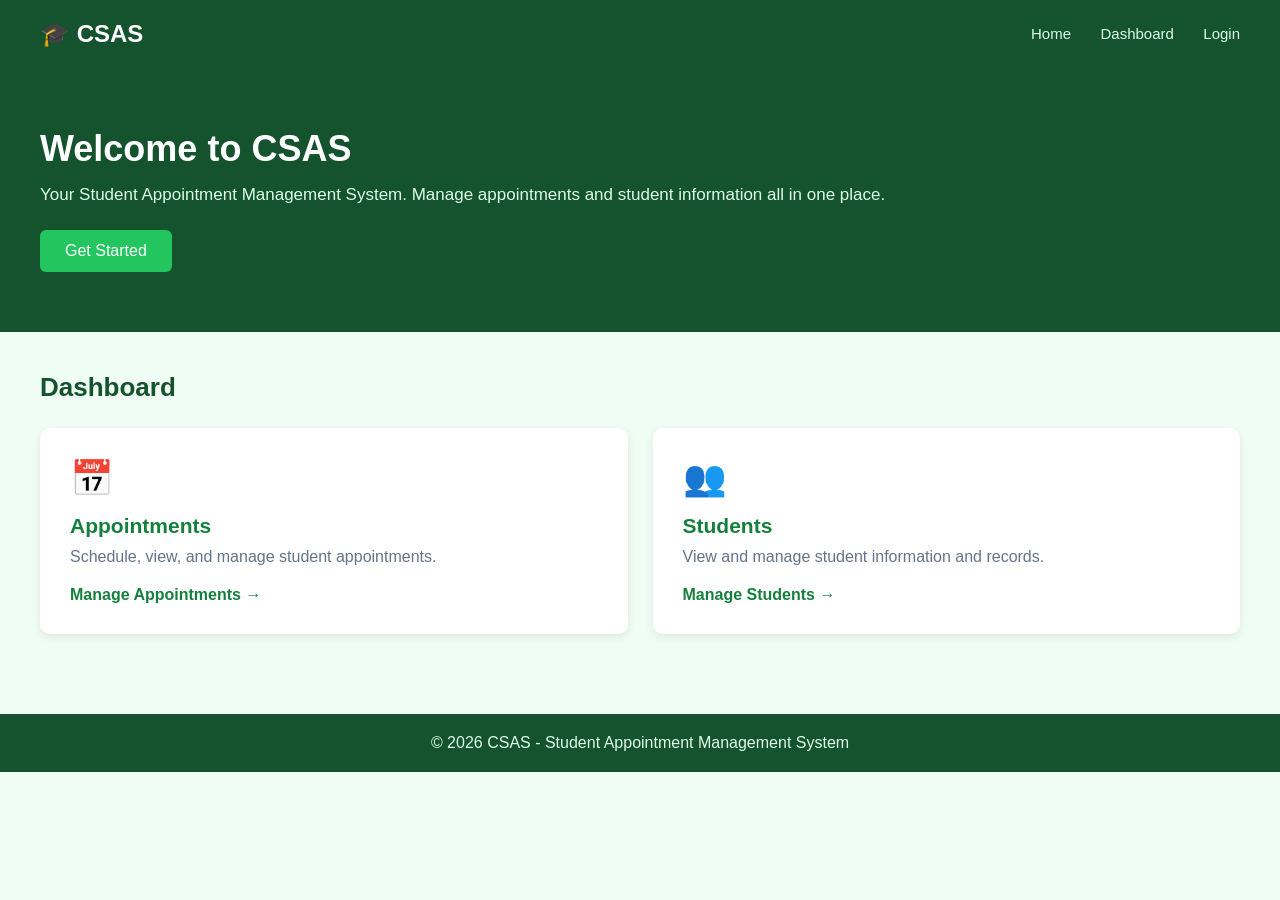
<file: index.html>
<!DOCTYPE html>
<html lang="en">
<head>
    <meta charset="UTF-8">
    <meta name="viewport" content="width=device-width, initial-scale=1.0">
    <title>CSAS Dashboard</title>

    <style>
        *{
            margin:0;
            padding:0;
            box-sizing:border-box;
            font-family:Arial,sans-serif;
        }

        body{
            background-color:#F0FDF4;
            color:#14532D;
        }

        .navbar{
            background-color:#14532D;
            color:white;
            padding:20px 40px;
            display:flex;
            justify-content:space-between;
            align-items:center;
        }

        .logo{
            font-size:24px;
            font-weight:bold;
        }

        .navbar a{
            color:#DCFCE7;
            text-decoration:none;
            margin-left:25px;
            font-size:15px;
        }

        .navbar a:hover{
            color:#22C55E;
        }

        .user-container{
            position:relative;
            display:inline-block;
        }

        .dropdown{
            display:none;
            position:absolute;
            right:0;
            top:30px;
            background:white;
            min-width:140px;
            box-shadow:0 0 10px rgba(0,0,0,0.2);
            border-radius:6px;
            z-index:1000;
        }

        .dropdown a{
            display:block;
            padding:10px;
            color:#14532D;
            text-decoration:none;
            margin:0;
        }

        .dropdown a:hover{
            background:#DCFCE7;
        }

        .welcome{
            background-color:#14532D;
            color:white;
            padding:60px 40px;
        }

        .welcome h1{
            font-size:36px;
            margin-bottom:15px;
        }

        .welcome p{
            color:#DCFCE7;
            font-size:17px;
            margin-bottom:25px;
        }

        .welcome button{
            background-color:#22C55E;
            color:white;
            border:none;
            padding:12px 25px;
            border-radius:6px;
            font-size:16px;
            cursor:pointer;
        }

        .welcome button:hover{
            background-color:#16A34A;
        }

        .dashboard{
            padding:40px;
        }

        .dashboard h2{
            margin-bottom:25px;
            font-size:26px;
        }

        .card-container{
            display:grid;
            grid-template-columns:repeat(2,1fr);
            gap:25px;
        }

        .card{
            background-color:white;
            padding:30px;
            border-radius:10px;
            box-shadow:0 3px 10px rgba(0,0,0,0.08);
            transition:0.3s;
        }

        .card:hover{
            transform:translateY(-5px);
        }

        .card .icon{
            font-size:35px;
            margin-bottom:15px;
        }

        .card h3{
            font-size:21px;
            margin-bottom:10px;
            color:#15803D;
        }

        .card p{
            color:#64748B;
            margin-bottom:20px;
        }

        .card a{
            color:#15803D;
            text-decoration:none;
            font-weight:bold;
        }

        .card a:hover{
            text-decoration:underline;
        }

        footer{
            background-color:#14532D;
            color:#DCFCE7;
            text-align:center;
            padding:20px;
            margin-top:40px;
        }

        @media (max-width:600px){

            .navbar{
                flex-direction:column;
                gap:15px;
                padding:20px;
            }

            .navbar a{
                margin:0 8px;
                font-size:13px;
            }

            .welcome{
                padding:40px 20px;
            }

            .welcome h1{
                font-size:28px;
            }

            .dashboard{
                padding:25px 20px;
            }

            .card-container{
                grid-template-columns:1fr;
            }

        }
    </style>
</head>

<body>

<nav class="navbar">

    <div class="logo">🎓 CSAS</div>

    <div>

        <a href="index.html">Home</a>
        <a href="dashboard.html">Dashboard</a>

        <span class="user-container">

            <a id="loginLink" href="login.html">
                Login
            </a>

            <div
                id="dropdownMenu"
                class="dropdown">

                <a
                    href="#"
                    onclick="logout(); return false;">
                    Sign Out
                </a>

            </div>

        </span>

    </div>

</nav>

<section class="welcome">

    <h1>Welcome to CSAS</h1>

    <p>
        Your Student Appointment Management System.
        Manage appointments and student information
        all in one place.
    </p>

    <button onclick="window.location.href='appointments.html'">
        Get Started
    </button>

</section>

<section class="dashboard">

    <h2>Dashboard</h2>

    <div class="card-container">

        <div class="card">

            <div class="icon">📅</div>

            <h3>Appointments</h3>

            <p>
                Schedule, view, and manage student appointments.
            </p>

            <a href="appointments.html">
                Manage Appointments →
            </a>

        </div>

        <div class="card">

            <div class="icon">👥</div>

            <h3>Students</h3>

            <p>
                View and manage student information
                and records.
            </p>

            <a href="#"
               onclick="manageStudents(); return false;">
                Manage Students →
            </a>

        </div>

    </div>

</section>

<footer>
    <p>© 2026 CSAS - Student Appointment Management System</p>
</footer>

<script>

function manageStudents(){

    const currentUser =
        localStorage.getItem("csasUser");

    if(currentUser){

        window.location.href =
            "students.html";

    }else{

        window.location.href =
            "login.html";
    }
}

function toggleDropdown(){

    const menu =
        document.getElementById(
            "dropdownMenu"
        );

    menu.style.display =
        menu.style.display === "block"
        ? "none"
        : "block";
}

function logout(){

    localStorage.removeItem(
        "csasUser"
    );

    document.getElementById(
        "dropdownMenu"
    ).style.display = "none";

    window.location.href =
        "index.html";
}

window.onload = function(){

    const user =
        localStorage.getItem(
            "csasUser"
        );

    const loginLink =
        document.getElementById(
            "loginLink"
        );

    if(user){

        loginLink.innerHTML =
            "👤 " + user + " ▼";

        loginLink.href = "#";

        loginLink.onclick = function(e){

            e.preventDefault();

            toggleDropdown();
        };

    }

}

document.addEventListener(
    "click",
    function(event){

        const menu =
            document.getElementById(
                "dropdownMenu"
            );

        const loginLink =
            document.getElementById(
                "loginLink"
            );

        if(
            menu &&
            loginLink &&
            !menu.contains(event.target) &&
            event.target !== loginLink
        ){

            menu.style.display =
                "none";
        }
    }
);

</script>

</body>
</html>
</file>
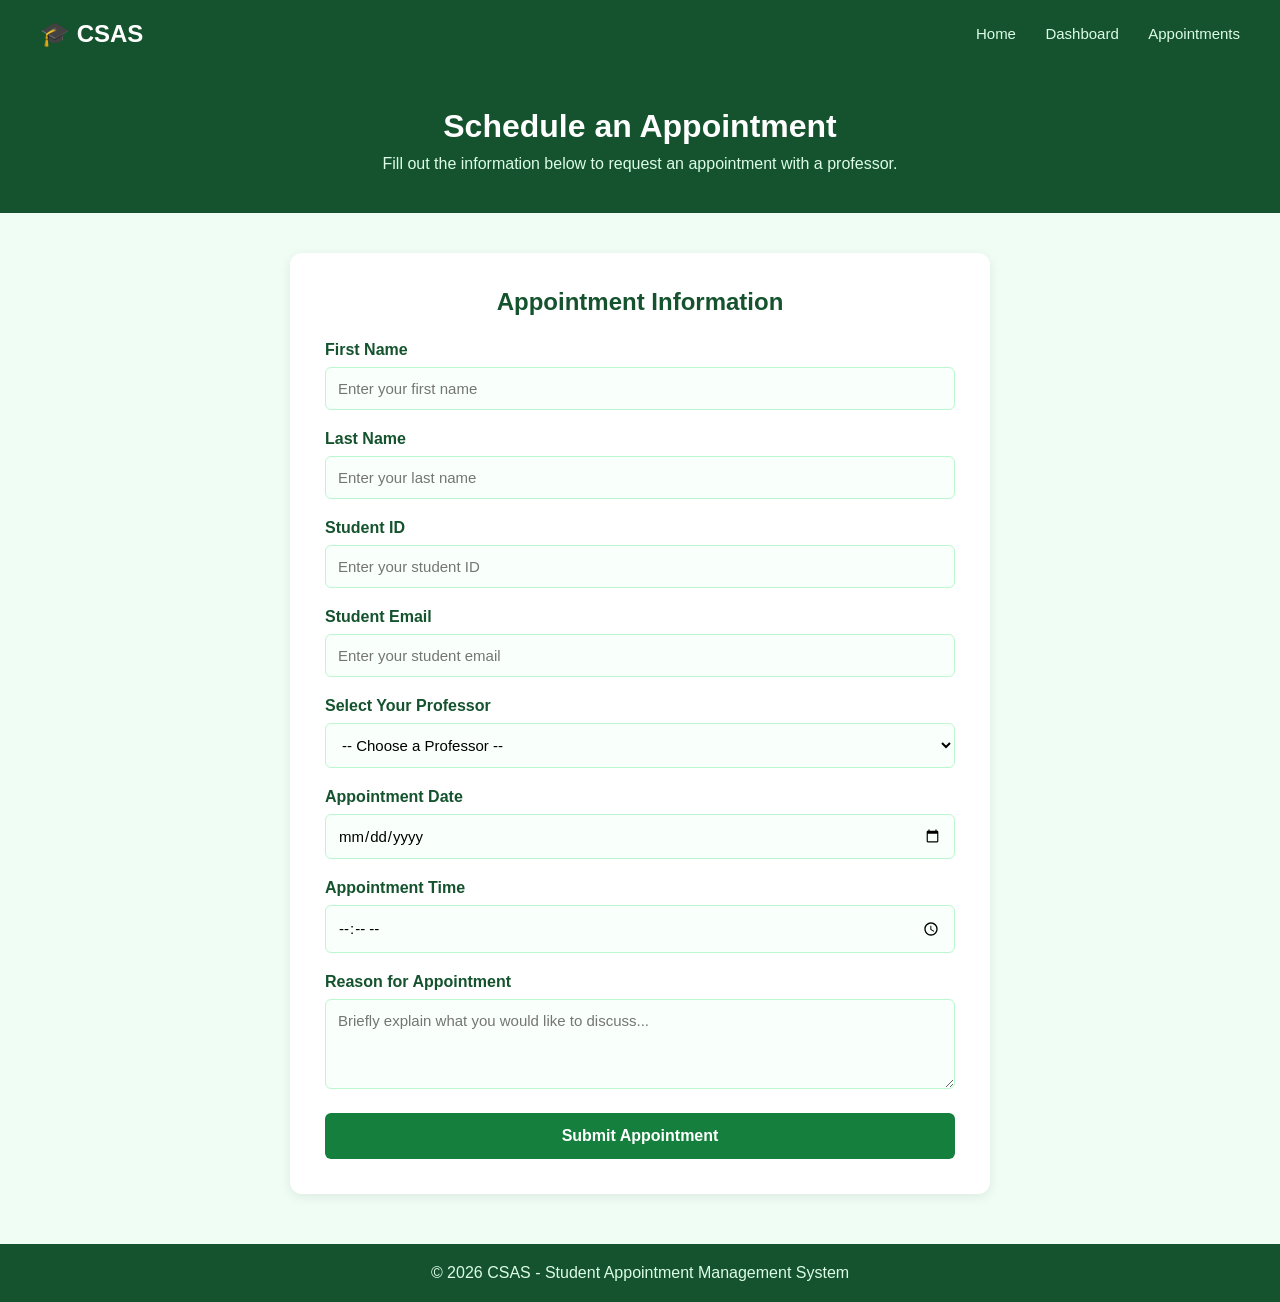
<file: appointments.html>
<!DOCTYPE html>
<html lang="en">
<head>
    <meta charset="UTF-8">
    <meta name="viewport" content="width=device-width, initial-scale=1.0">
    <title>CSAS - Appointments</title>

    <style>
        * {
            margin: 0;
            padding: 0;
            box-sizing: border-box;
            font-family: Arial, sans-serif;
        }

        body {
            background-color: #F0FDF4;
            color: #14532D;
        }

        /* Navigation Bar */
        .navbar {
            background-color: #14532D;
            color: white;
            padding: 20px 40px;
            display: flex;
            justify-content: space-between;
            align-items: center;
        }

        .logo {
            font-size: 24px;
            font-weight: bold;
        }

        .navbar a {
            color: #DCFCE7;
            text-decoration: none;
            margin-left: 25px;
            font-size: 15px;
        }

        .navbar a:hover {
            color: #22C55E;
        }

        /* Page Header */
        .header {
            background-color: #14532D;
            color: white;
            padding: 40px;
            text-align: center;
        }

        .header h1 {
            font-size: 32px;
            margin-bottom: 10px;
        }

        .header p {
            color: #DCFCE7;
        }

        /* Appointment Form */
        .form-container {
            max-width: 700px;
            margin: 40px auto;
            padding: 35px;
            background-color: white;
            border-radius: 12px;
            box-shadow: 0 3px 12px rgba(0, 0, 0, 0.08);
        }

        .form-container h2 {
            color: #14532D;
            margin-bottom: 25px;
            text-align: center;
        }

        .form-group {
            margin-bottom: 20px;
        }

        .form-group label {
            display: block;
            margin-bottom: 8px;
            font-weight: bold;
            color: #14532D;
        }

        .form-group input,
        .form-group select,
        .form-group textarea {
            width: 100%;
            padding: 12px;
            border: 1px solid #BBF7D0;
            border-radius: 6px;
            font-size: 15px;
            outline: none;
            background-color: #F9FFFA;
        }

        .form-group input:focus,
        .form-group select:focus,
        .form-group textarea:focus {
            border-color: #15803D;
            box-shadow: 0 0 4px rgba(21, 128, 61, 0.3);
        }

        .form-group textarea {
            resize: vertical;
            min-height: 90px;
        }

        /* Submit Button */
        .submit-btn {
            width: 100%;
            padding: 14px;
            background-color: #15803D;
            color: white;
            border: none;
            border-radius: 6px;
            font-size: 16px;
            font-weight: bold;
            cursor: pointer;
            transition: 0.3s;
        }

        .submit-btn:hover {
            background-color: #14532D;
        }

        /* Confirmation Message */
        .confirmation {
            display: none;
            background-color: #DCFCE7;
            color: #14532D;
            border: 1px solid #22C55E;
            padding: 20px;
            margin-top: 20px;
            border-radius: 8px;
            line-height: 1.6;
        }

        .confirmation h3 {
            margin-bottom: 10px;
        }

        /* Footer */
        footer {
            background-color: #14532D;
            color: #DCFCE7;
            text-align: center;
            padding: 20px;
            margin-top: 50px;
        }

        /* Mobile Layout */
        @media (max-width: 600px) {
            .navbar {
                flex-direction: column;
                gap: 15px;
                padding: 20px;
            }

            .navbar a {
                margin: 0 8px;
            }

            .form-container {
                margin: 25px 15px;
                padding: 25px 20px;
            }

            .header {
                padding: 30px 15px;
            }
        }
    </style>
</head>

<body>

    <!-- Navigation Bar -->
    <nav class="navbar">
        <div class="logo">🎓 CSAS</div>

        <div>
            <a href="index.html">Home</a>
            <a href="dashboard.html">Dashboard</a>
            <a href="appointments.html">Appointments</a>
        </div>
    </nav>

    <!-- Page Header -->
    <section class="header">
        <h1>Schedule an Appointment</h1>
        <p>Fill out the information below to request an appointment with a professor.</p>
    </section>

    <!-- Appointment Form -->
    <div class="form-container">

        <h2>Appointment Information</h2>

        <form id="appointmentForm">

            <!-- First Name -->
            <div class="form-group">
                <label for="firstName">First Name</label>
                <input
                    type="text"
                    id="firstName"
                    placeholder="Enter your first name"
                    required>
            </div>

            <!-- Last Name -->
            <div class="form-group">
                <label for="lastName">Last Name</label>
                <input
                    type="text"
                    id="lastName"
                    placeholder="Enter your last name"
                    required>
            </div>

            <!-- Student ID -->
            <div class="form-group">
                <label for="studentID">Student ID</label>
                <input
                    type="text"
                    id="studentID"
                    placeholder="Enter your student ID"
                    required>
            </div>

            <!-- Student Email -->
            <div class="form-group">
                <label for="email">Student Email</label>
                <input
                    type="email"
                    id="email"
                    placeholder="Enter your student email"
                    required>
            </div>

            <!-- Professor Dropdown -->
            <div class="form-group">
                <label for="professor">Select Your Professor</label>

                <select id="professor" required>
                    <option value="">-- Choose a Professor --</option>

                    <!-- EDIT THIS SECTION TO ADD OR REMOVE PROFESSORS -->
                    <option value="Professor Smith">Professor Smith</option>
                    <option value="Professor Johnson">Professor Johnson</option>
                    <option value="Professor Williams">Professor Williams</option>
                    <option value="Professor Brown">Professor Brown</option>
                    <option value="Professor Davis">Professor Davis</option>
                    <!-- ADD MORE PROFESSORS ABOVE THIS COMMENT -->

                </select>
            </div>

            <!-- Appointment Date -->
            <div class="form-group">
                <label for="date">Appointment Date</label>
                <input
                    type="date"
                    id="date"
                    required>
            </div>

            <!-- Appointment Time -->
            <div class="form-group">
                <label for="time">Appointment Time</label>
                <input
                    type="time"
                    id="time"
                    required>
            </div>

            <!-- Appointment Reason -->
            <div class="form-group">
                <label for="reason">Reason for Appointment</label>
                <textarea
                    id="reason"
                    placeholder="Briefly explain what you would like to discuss..."
                    required></textarea>
            </div>

            <!-- Submit Button -->
            <button type="submit" class="submit-btn">
                Submit Appointment
            </button>

        </form>

        <!-- Confirmation Message -->
        <div class="confirmation" id="confirmation">
            <h3>Appointment Request Submitted!</h3>

            <p id="confirmationDetails"></p>
        </div>

    </div>

    <!-- Footer -->
    <footer>
        <p>© 2026 CSAS - Student Appointment Management System</p>
    </footer>

    <!-- JavaScript -->
    <script>

        // Handle Appointment Form Submission
        document.getElementById("appointmentForm").addEventListener("submit", function(event) {

            event.preventDefault();

            // Get Student Information
            const firstName = document.getElementById("firstName").value;
            const lastName = document.getElementById("lastName").value;
            const studentID = document.getElementById("studentID").value;
            const email = document.getElementById("email").value;

            // Get Appointment Information
            const professor = document.getElementById("professor").value;
            const date = document.getElementById("date").value;
            const time = document.getElementById("time").value;
            const reason = document.getElementById("reason").value;

            // Display Confirmation Message
            document.getElementById("confirmationDetails").innerHTML = `
                <strong>Student:</strong> ${firstName} ${lastName}<br>
                <strong>Student ID:</strong> ${studentID}<br>
                <strong>Email:</strong> ${email}<br>
                <strong>Professor:</strong> ${professor}<br>
                <strong>Date:</strong> ${date}<br>
                <strong>Time:</strong> ${time}<br>
                <strong>Reason:</strong> ${reason}<br><br>
                Your appointment request has been received.
            `;

            // Show Confirmation
            document.getElementById("confirmation").style.display = "block";

            // Clear Form
            document.getElementById("appointmentForm").reset();

            // Scroll to Confirmation
            document.getElementById("confirmation").scrollIntoView({
                behavior: "smooth"
            });

        });

    </script>

</body>
</html>
</file>
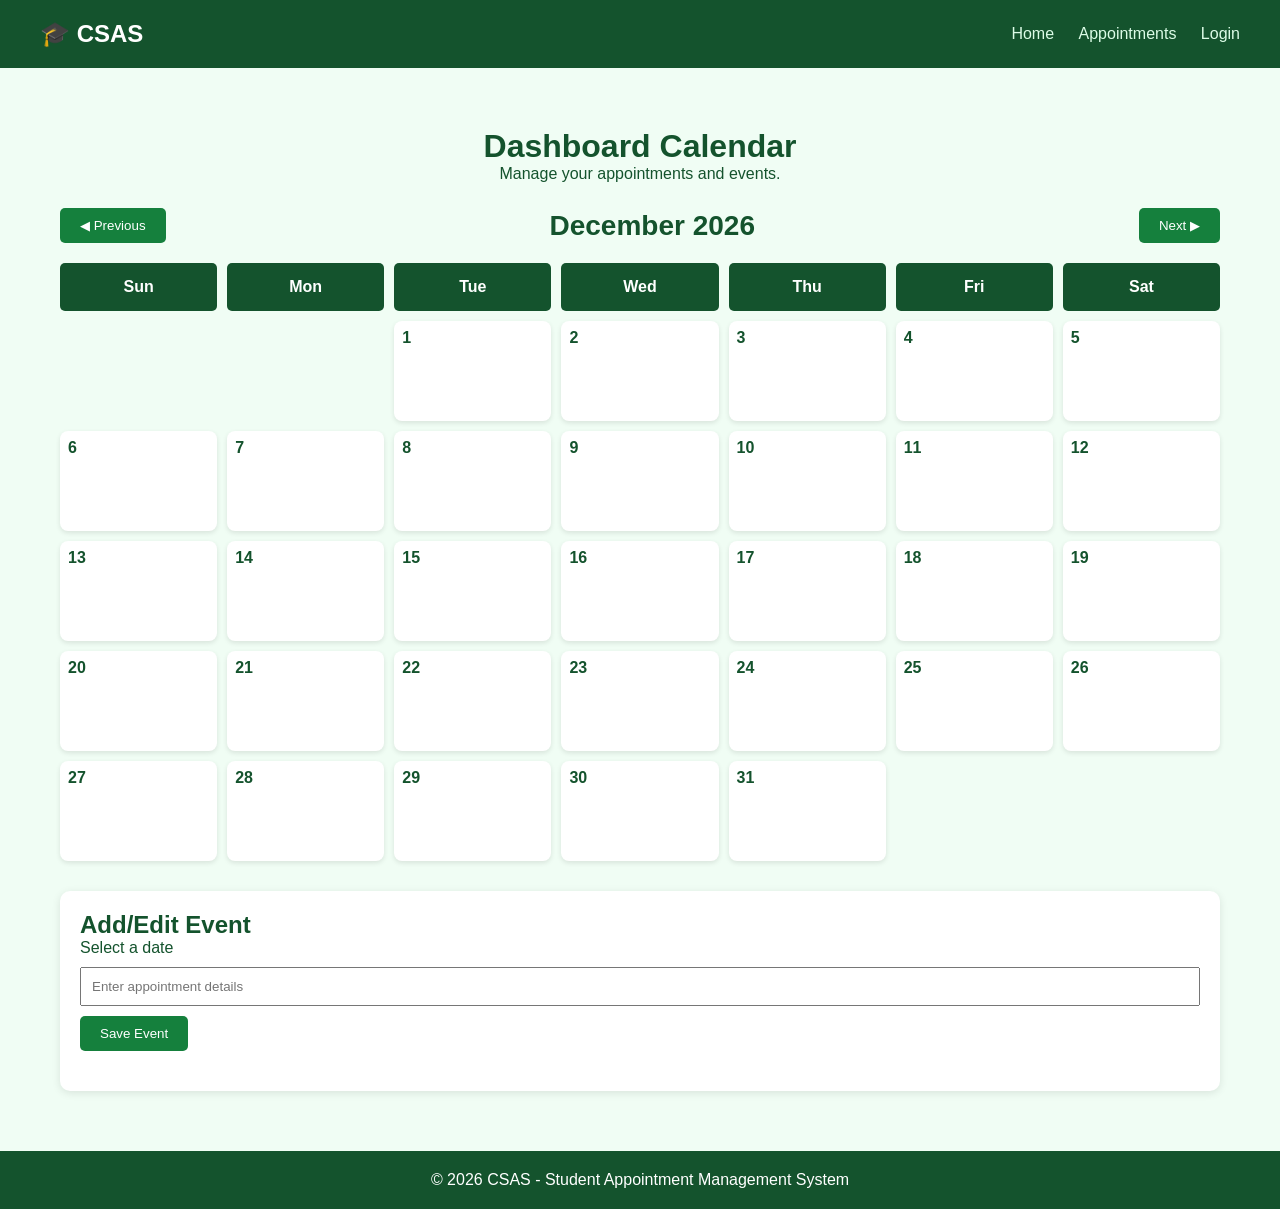
<file: dashboard.html>
<!DOCTYPE html>
<html lang="en">
<head>
    <meta charset="UTF-8">
    <meta name="viewport" content="width=device-width, initial-scale=1.0">
    <title>CSAS Dashboard</title>

    <style>
        *{
            margin:0;
            padding:0;
            box-sizing:border-box;
            font-family:Arial,sans-serif;
        }

        body{
            background:#F0FDF4;
            color:#14532D;
        }

        .navbar{
            background:#14532D;
            color:white;
            padding:20px 40px;
            display:flex;
            justify-content:space-between;
            align-items:center;
        }

        .logo{
            font-size:24px;
            font-weight:bold;
        }

        .navbar a{
            color:#DCFCE7;
            text-decoration:none;
            margin-left:20px;
        }

        .navbar a:hover{
            color:#22C55E;
        }

        .dashboard-container{
            max-width:1200px;
            margin:40px auto;
            padding:20px;
        }

        .title{
            text-align:center;
            margin-bottom:25px;
        }

        .calendar-header{
            display:flex;
            justify-content:space-between;
            align-items:center;
            margin-bottom:20px;
        }

        .calendar-header button{
            padding:10px 20px;
            border:none;
            background:#15803D;
            color:white;
            border-radius:5px;
            cursor:pointer;
        }

        .calendar-header button:hover{
            background:#14532D;
        }

        .month-title{
            font-size:28px;
            font-weight:bold;
        }

        .calendar{
            display:grid;
            grid-template-columns:repeat(7,1fr);
            gap:10px;
        }

        .weekday{
            background:#14532D;
            color:white;
            text-align:center;
            padding:15px;
            font-weight:bold;
            border-radius:5px;
        }

        .day{
            background:white;
            min-height:100px;
            border-radius:8px;
            padding:8px;
            box-shadow:0 2px 5px rgba(0,0,0,.1);
            cursor:pointer;
        }

        .day:hover{
            border:2px solid #22C55E;
        }

        .day-number{
            font-weight:bold;
        }

        .event{
            background:#DCFCE7;
            color:#14532D;
            padding:4px;
            border-radius:4px;
            margin-top:5px;
            font-size:12px;
        }

        .event-panel{
            background:white;
            margin-top:30px;
            padding:20px;
            border-radius:10px;
            box-shadow:0 2px 8px rgba(0,0,0,.1);
        }

        .event-panel input{
            width:100%;
            padding:10px;
            margin:10px 0;
        }

        .event-panel button{
            padding:10px 20px;
            border:none;
            background:#15803D;
            color:white;
            border-radius:5px;
            cursor:pointer;
        }

        .event-list{
            margin-top:20px;
        }

        .saved-event{
            background:#F8FFF8;
            border-left:5px solid #15803D;
            padding:10px;
            margin:10px 0;
        }

        .saved-event button{
            margin-left:10px;
            background:red;
        }

        footer{
            background:#14532D;
            color:white;
            text-align:center;
            padding:20px;
            margin-top:40px;
        }

        @media(max-width:768px){
            .calendar{
                grid-template-columns:repeat(2,1fr);
            }
        }
    </style>
</head>
<body>

<nav class="navbar">
    <div class="logo">🎓 CSAS</div>

    <div>
        <a href="index.html">Home</a>
        <a href="appointments.html">Appointments</a>
        <a href="login.html">Login</a>
    </div>
</nav>

<div class="dashboard-container">

    <div class="title">
        <h1>Dashboard Calendar</h1>
        <p>Manage your appointments and events.</p>
    </div>

    <div class="calendar-header">
        <button onclick="previousMonth()">◀ Previous</button>
        <div class="month-title" id="monthYear"></div>
        <button onclick="nextMonth()">Next ▶</button>
    </div>

    <div class="calendar" id="calendar"></div>

    <div class="event-panel">
        <h2>Add/Edit Event</h2>

        <p id="selectedDate">
            Select a date
        </p>

        <input
            type="text"
            id="eventInput"
            placeholder="Enter appointment details">

        <button onclick="saveEvent()">
            Save Event
        </button>

        <div class="event-list" id="eventList"></div>

    </div>

</div>

<footer>
    <p>© 2026 CSAS - Student Appointment Management System</p>
</footer>

<script>

let currentDate = new Date();
let selectedDate = null;

const events =
JSON.parse(localStorage.getItem("csasEvents")) || {};

function renderCalendar(){

    const calendar =
    document.getElementById("calendar");

    calendar.innerHTML = "";

    const year = currentDate.getFullYear();
    const month = currentDate.getMonth();

    const monthNames = [
        "January","February","March","April",
        "May","June","July","August",
        "September","October","November","December"
    ];

    document.getElementById("monthYear").textContent =
        `${monthNames[month]} ${year}`;

    const weekdays = [
        "Sun","Mon","Tue","Wed",
        "Thu","Fri","Sat"
    ];

    weekdays.forEach(day=>{
        const div=document.createElement("div");
        div.className="weekday";
        div.textContent=day;
        calendar.appendChild(div);
    });

    const firstDay =
    new Date(year,month,1).getDay();

    const daysInMonth =
    new Date(year,month+1,0).getDate();

    for(let i=0;i<firstDay;i++){
        const blank=document.createElement("div");
        calendar.appendChild(blank);
    }

    for(let day=1; day<=daysInMonth; day++){

        const cell =
        document.createElement("div");

        cell.className="day";

        const dateKey =
        `${year}-${month+1}-${day}`;

        let eventText = "";

        if(events[dateKey]){
            eventText =
            `<div class="event">${events[dateKey]}</div>`;
        }

        cell.innerHTML = `
            <div class="day-number">${day}</div>
            ${eventText}
        `;

        cell.onclick = ()=>{

            selectedDate = dateKey;

            document.getElementById(
                "selectedDate"
            ).textContent =
            "Selected Date: " + dateKey;

            document.getElementById(
                "eventInput"
            ).value =
            events[dateKey] || "";

            loadEventList();
        };

        calendar.appendChild(cell);
    }
}

function saveEvent(){

    if(!selectedDate){
        alert("Select a date first.");
        return;
    }

    const text =
    document.getElementById("eventInput").value;

    events[selectedDate]=text;

    localStorage.setItem(
        "csasEvents",
        JSON.stringify(events)
    );

    renderCalendar();
    loadEventList();
}

function loadEventList(){

    const list =
    document.getElementById("eventList");

    list.innerHTML="";

    if(!selectedDate || !events[selectedDate])
        return;

    const div =
    document.createElement("div");

    div.className="saved-event";

    div.innerHTML=`
      <strong>${selectedDate}</strong><br>
      ${events[selectedDate]}
      <br><br>
      <button onclick="deleteEvent()">
         Delete
      </button>
    `;

    list.appendChild(div);
}

function deleteEvent(){

    delete events[selectedDate];

    localStorage.setItem(
        "csasEvents",
        JSON.stringify(events)
    );

    document.getElementById(
        "eventInput"
    ).value="";

    renderCalendar();
    loadEventList();
}

function previousMonth(){
    currentDate.setMonth(
        currentDate.getMonth()-1
    );
    renderCalendar();
}

function nextMonth(){
    currentDate.setMonth(
        currentDate.getMonth()+1
    );
    renderCalendar();
}

renderCalendar();

</script>

</body>
</html>
</file>
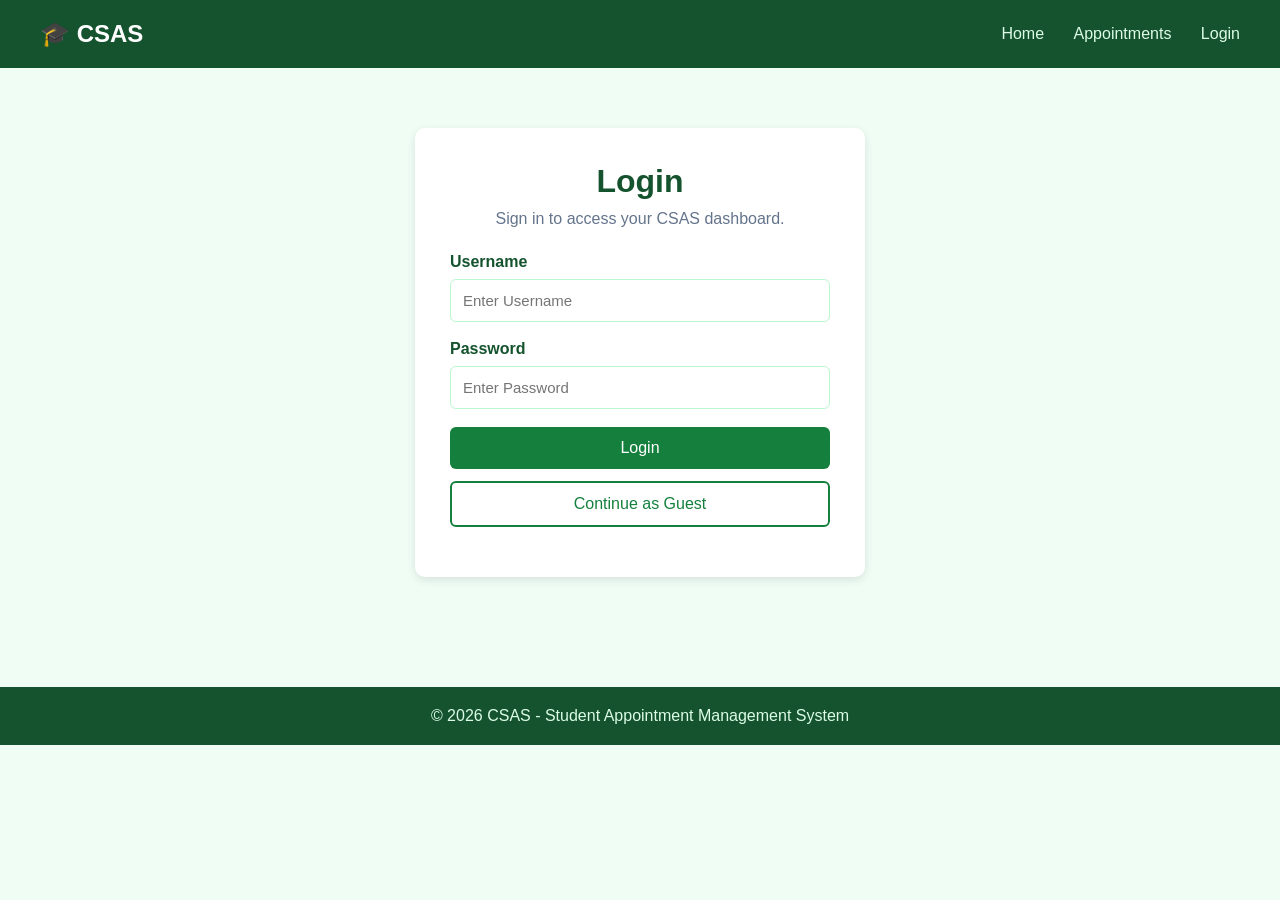
<file: login.html>
<!DOCTYPE html>
<html lang="en">
<head>
    <meta charset="UTF-8">
    <meta name="viewport" content="width=device-width, initial-scale=1.0">
    <title>CSAS Login</title>

    <style>
        * {
            margin: 0;
            padding: 0;
            box-sizing: border-box;
            font-family: Arial, sans-serif;
        }

        body {
            background-color: #F0FDF4;
            color: #14532D;
            min-height: 100vh;
        }

        /* Navigation */
        .navbar {
            background-color: #14532D;
            color: white;
            padding: 20px 40px;
            display: flex;
            justify-content: space-between;
            align-items: center;
        }

        .logo {
            font-size: 24px;
            font-weight: bold;
        }

        .navbar a {
            color: #DCFCE7;
            text-decoration: none;
            margin-left: 25px;
        }

        .navbar a:hover {
            color: #22C55E;
        }

        /* Login Container */
        .login-container {
            display: flex;
            justify-content: center;
            align-items: center;
            padding: 60px 20px;
        }

        .login-card {
            width: 100%;
            max-width: 450px;
            background: white;
            padding: 35px;
            border-radius: 10px;
            box-shadow: 0 3px 10px rgba(0,0,0,0.1);
        }

        .login-card h1 {
            text-align: center;
            color: #14532D;
            margin-bottom: 10px;
        }

        .login-card p {
            text-align: center;
            color: #64748B;
            margin-bottom: 25px;
        }

        .form-group {
            margin-bottom: 18px;
        }

        .form-group label {
            display: block;
            margin-bottom: 8px;
            font-weight: bold;
        }

        .form-group input {
            width: 100%;
            padding: 12px;
            border: 1px solid #BBF7D0;
            border-radius: 6px;
            font-size: 15px;
        }

        .form-group input:focus {
            outline: none;
            border-color: #15803D;
        }

        .login-btn {
            width: 100%;
            padding: 12px;
            border: none;
            background-color: #15803D;
            color: white;
            font-size: 16px;
            border-radius: 6px;
            cursor: pointer;
            margin-bottom: 12px;
        }

        .login-btn:hover {
            background-color: #14532D;
        }

        .guest-btn {
            width: 100%;
            padding: 12px;
            border: 2px solid #15803D;
            background-color: white;
            color: #15803D;
            font-size: 16px;
            border-radius: 6px;
            cursor: pointer;
        }

        .guest-btn:hover {
            background-color: #DCFCE7;
        }

        .message {
            margin-top: 15px;
            text-align: center;
            font-weight: bold;
        }

        footer {
            background-color: #14532D;
            color: #DCFCE7;
            text-align: center;
            padding: 20px;
            margin-top: 50px;
        }
    </style>
</head>

<body>

    <nav class="navbar">
        <div class="logo">🎓 CSAS</div>

        <div>
            <a href="index.html">Home</a>
            <a href="appointments.html">Appointments</a>
            <a href="login.html">Login</a>
        </div>
    </nav>

    <div class="login-container">

        <div class="login-card">

            <h1>Login</h1>

            <p>Sign in to access your CSAS dashboard.</p>

            <div class="form-group">
                <label>Username</label>
                <input type="text" id="username" placeholder="Enter Username">
            </div>

            <div class="form-group">
                <label>Password</label>
                <input type="password" id="password" placeholder="Enter Password">
            </div>

            <button class="login-btn" onclick="loginUser()">
                Login
            </button>

            <button class="guest-btn" onclick="continueAsGuest()">
                Continue as Guest
            </button>

            <div class="message" id="message"></div>

        </div>

    </div>

    <footer>
        <p>© 2026 CSAS - Student Appointment Management System</p>
    </footer>

    <script>
        function loginUser(){

    const username =
        document.getElementById(
            "username"
        ).value;

    const password =
        document.getElementById(
            "password"
        ).value;

    if(
        username === "admin" &&
        password === "csas123"
    ){

        localStorage.setItem(
            "csasUser",
            username
        );

        window.location.href =
            "students.html";

    } else {

        alert(
            "Invalid Username or Password"
        );
    }
}
    </script>

</body>
</html>
</file>
